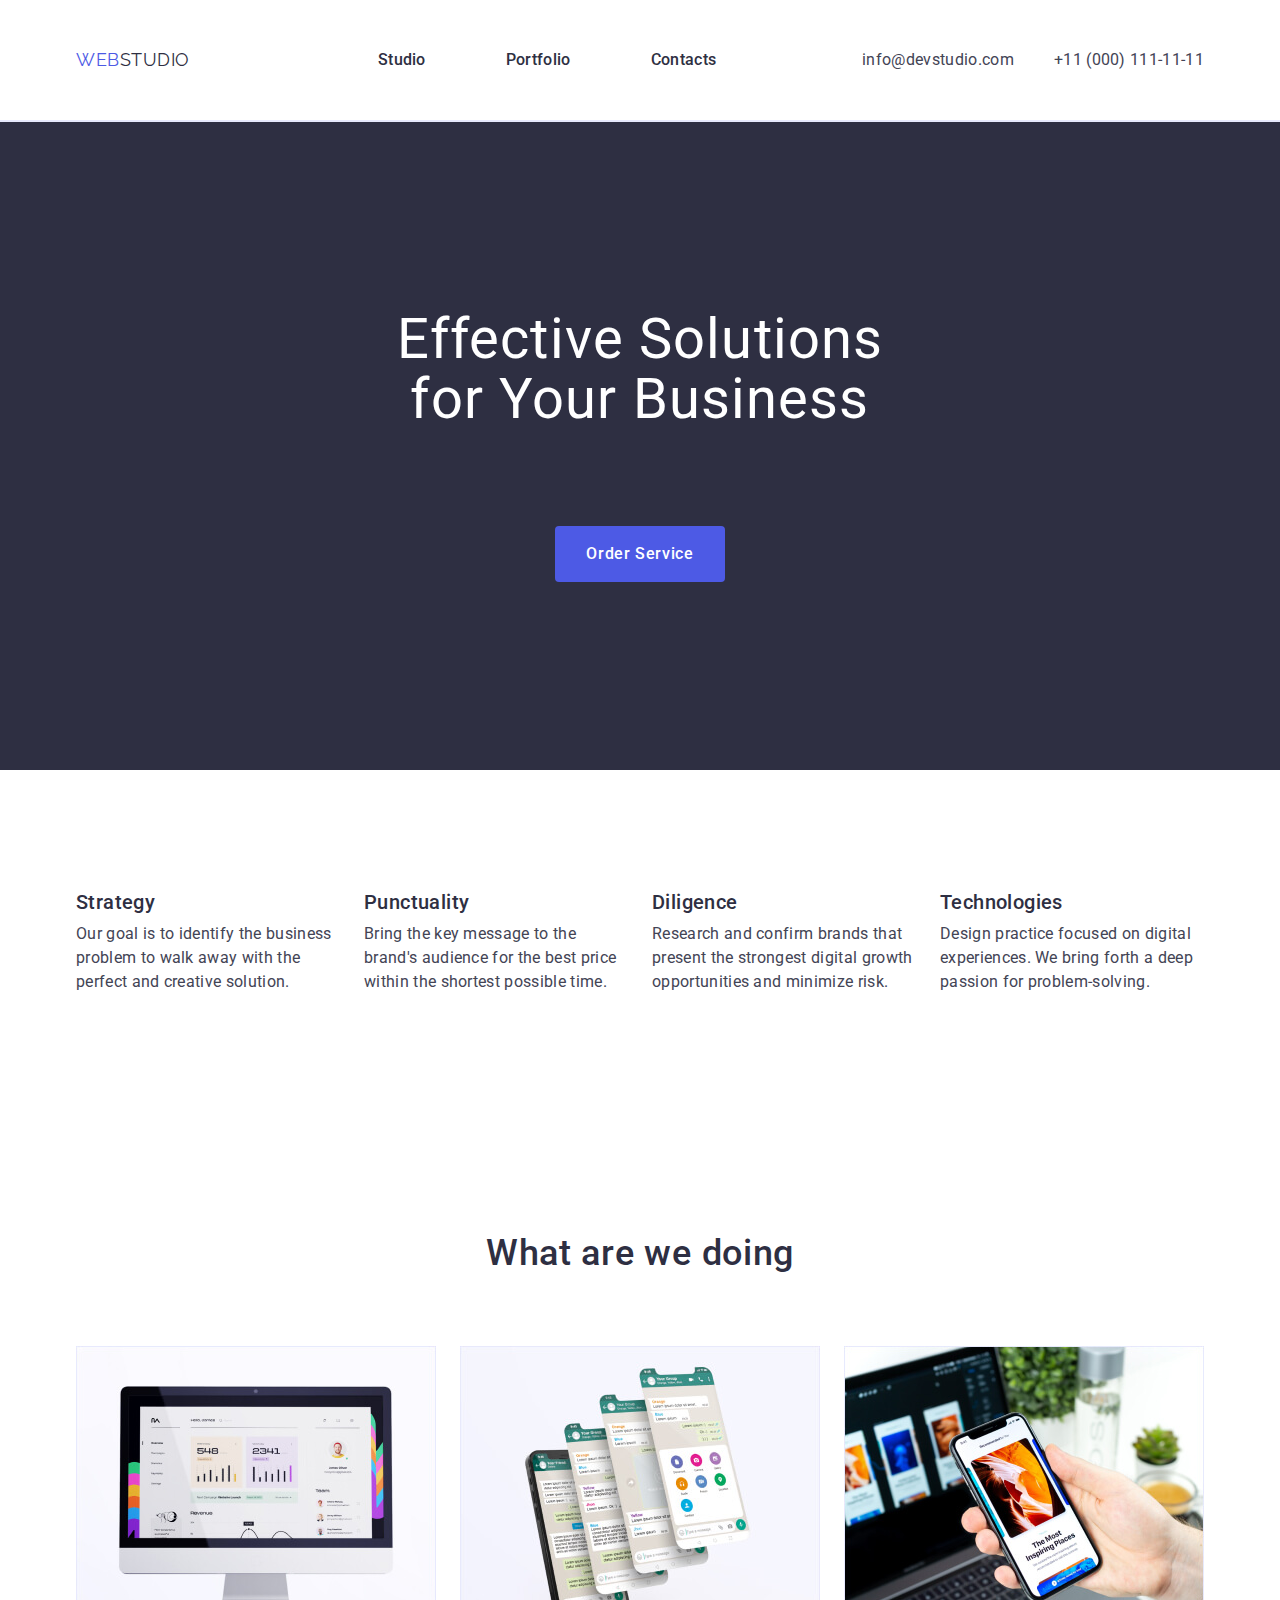
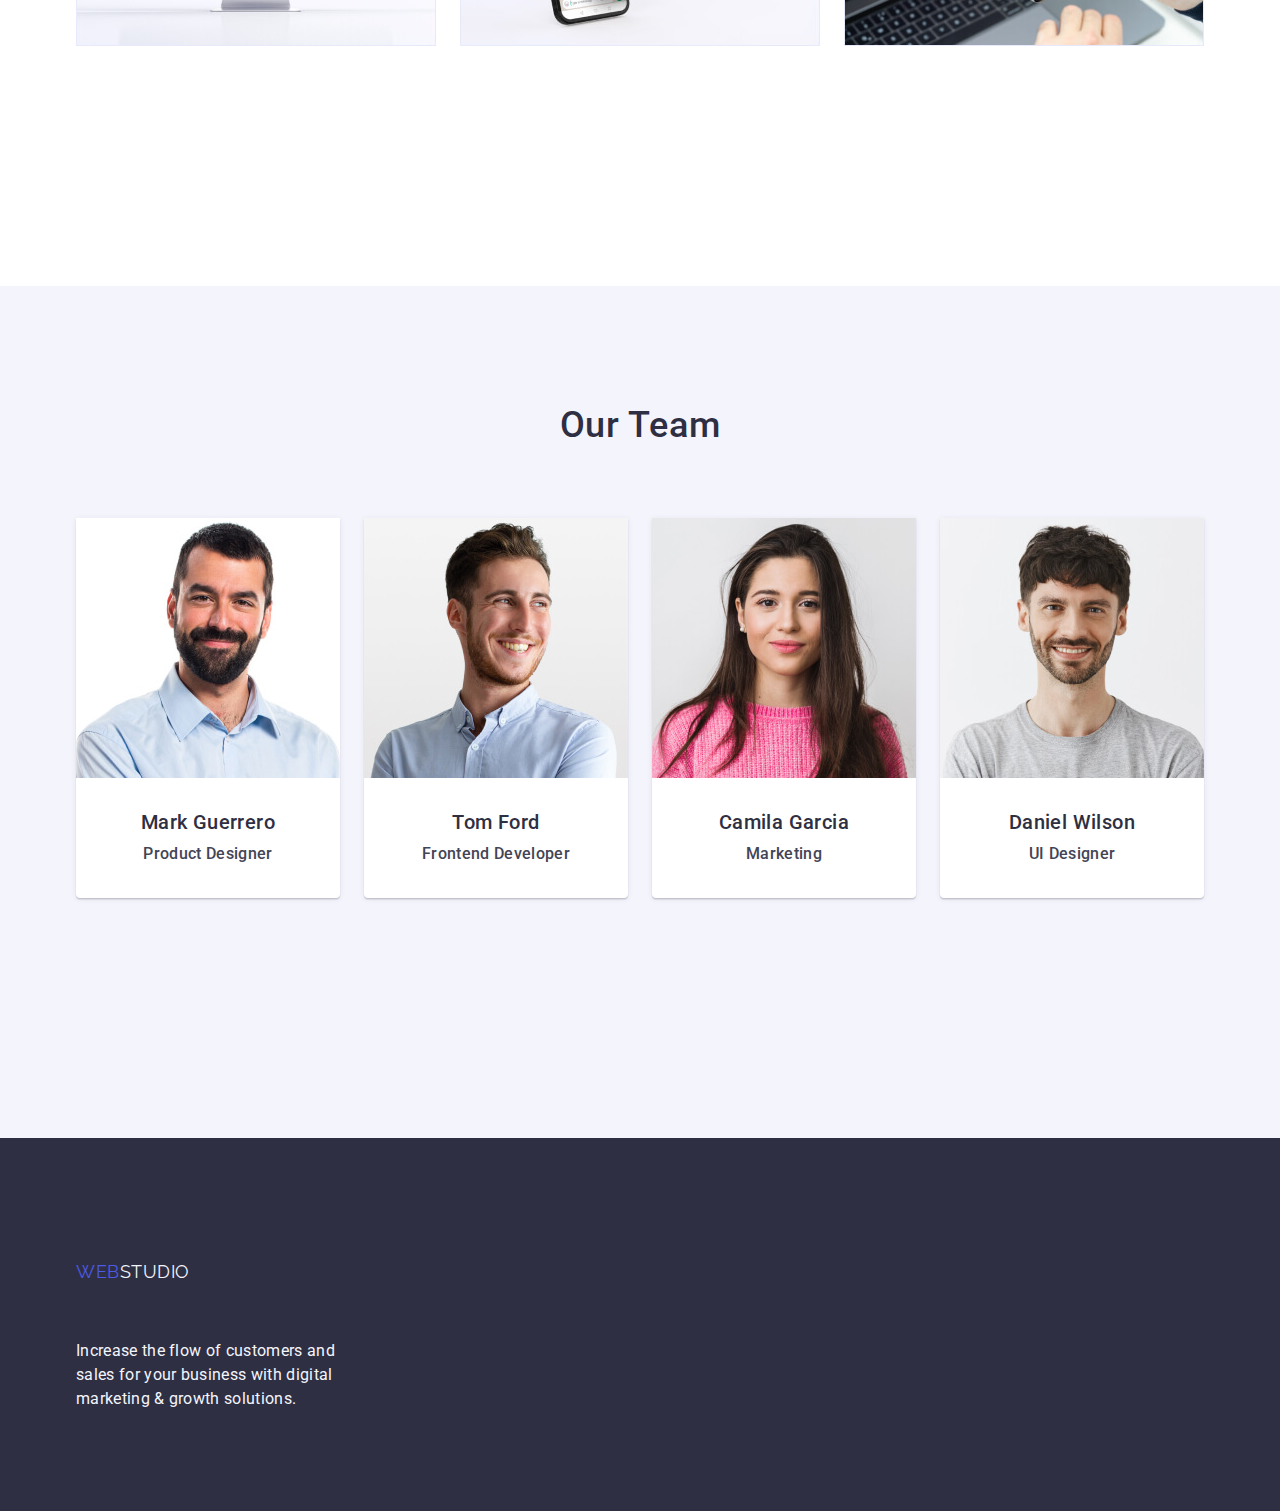
<file: index.html>
<!DOCTYPE html>
<html lang="en">
  <head>
    <meta charset="UTF-8" />
    <meta name="viewport" content="width=device-width, initial-scale=1.0" />
    <title>WebStudio</title>
    <link
      href="
https://cdn.jsdelivr.net/npm/modern-normalize@2.0.0/modern-normalize.min.css"
      rel="stylesheet"
    />

    <link rel="preconnect" href="https://fonts.googleapis.com" />
    <link rel="preconnect" href="https://fonts.gstatic.com" crossorigin />
    <link
      href="https://fonts.googleapis.com/css2?family=Raleway:wght@700&family=Roboto:wght@100;400;500;700&display=swap"
      rel="stylesheet"
    />

    <link rel="stylesheet" href="./css/styles.css" />
  </head>
  <body>
    <!-- Header section -->
    <header class="page-header">
      <div class="container header-conteiner">
        <nav class="header-nav">
          <a href="./index.html" class="logo link">
            Web<span class="logo-pat">Studio</span>
          </a>
          <ul class="nav list">
            <li class="header-nav-item">
              <a href="" class="link header-nav-link">Studio</a>
            </li>
            <li class="header-nav-item">
              <a class="link header-nav-link" href="./portfolio.html"
                >Portfolio</a
              >
            </li>
            <li class="header-nav-item">
              <a href="" class="link header-nav-link">Contacts</a>
            </li>
          </ul>
        </nav>
        <address class="address">
          <ul class="list address-list">
            <li class="address-item">
              <a class="link address-link" href="mailto:info@devstudio.com"
                >info@devstudio.com</a
              >
            </li>
            <li class="address-item">
              <a class="link address-link" href="tel:+110001111111"
                >+11 (000) 111-11-11</a
              >
            </li>
          </ul>
        </address>
      </div>
    </header>
    <main>
      <!-- Hero section -->
      <section class="hero">
        <div class="container container-hero">
          <h1 class="hero-title">
            Effective Solutions <br />
            for Your Business
          </h1>
          <button type="button" class="button hero-btn">Order Service</button>
        </div>
      </section>
      <!-- Hero Our principle -->
      <section class="section">
        <div class="container section-principles">
          <h2 class="visually-hidden">Our principles</h2>
          <ul class="principles-list list">
            <li class="principles-list-item">
              <h3 class="title">Strategy</h3>
              <p class="paragraph">
                Our goal is to identify the business problem to walk away with
                the perfect and creative solution.
              </p>
            </li>
            <li class="principles-list-item">
              <h3 class="title">Punctuality</h3>
              <p class="paragraph">
                Bring the key message to the brand's audience for the best price
                within the shortest possible time.
              </p>
            </li>
            <li class="principles-list-item">
              <h3 class="title">Diligence</h3>
              <p class="paragraph">
                Research and confirm brands that present the strongest digital
                growth opportunities and minimize risk.
              </p>
            </li>
            <li class="principles-list-item">
              <h3 class="title">Technologies</h3>
              <p class="paragraph">
                Design practice focused on digital experiences. We bring forth a
                deep passion for problem-solving.
              </p>
            </li>
          </ul>
        </div>
      </section>
      <!--  section What are we doing -->
      <section class="section-about-us">
        <div class="container container-section-about-us">
          <h2 class="section-title">What are we doing</h2>
          <ul class="list about-us-list">
            <li class="about-us-item">
              <img
                src="./images/images1.jpg"
                alt="Monitor screen"
                width="360"
              />
            </li>
            <li class="about-us-item">
              <img src="./images/images2.jpg" alt="Phone display" width="360" />
            </li>
            <li class="about-us-item">
              <img
                src="./images/images3.jpg"
                alt="Laptop and phone in hands"
                width="360"
              />
            </li>
          </ul>
        </div>
      </section>
      <!--  section Our Team -->
      <section class="about-us-team">
        <div class="container container-team">
          <h2 class="section-title">Our Team</h2>
          <ul class="list team">
            <li class="team-designer">
              <img
                src="./images/img1.jpg"
                alt="Young man with a beard"
                width="264"
              />
              <div class="wrap-team">
                <h3 class="title">Mark Guerrero</h3>
                <p class="post">Product Designer</p>
              </div>
            </li>
            <li class="team-designer">
              <img
                src="./images/img2.jpg"
                alt="A young, smiling man"
                width="264"
              />
              <div class="wrap-team">
                <h3 class="title">Tom Ford</h3>
                <p class="post">Frontend Developer</p>
              </div>
            </li>
            <li class="team-designer">
              <img
                src="./images/img3.jpg"
                alt="Young girl with long hair"
                width="264"
              />
              <div class="wrap-team">
                <h3 class="title">Camila Garcia</h3>
                <p class="post">Marketing</p>
              </div>
            </li>
            <li class="team-designer">
              <img
                src="./images/img4.jpg"
                alt="A young, smiling man"
                width="264"
              />
              <div class="wrap-team">
                <h3 class="title">Daniel Wilson</h3>
                <p class="post">UI Designer</p>
              </div>
            </li>
          </ul>
        </div>
      </section>
    </main>
    <footer class="footer">
      <div class="container footer-content">
        <a href="./index.html" class="logo link logo-footer">
          Web<span class="logo-patfooter logo-footer">Studio</span>
        </a>
        <p class="text-footer">
          Increase the flow of customers and sales for your business with
          digital marketing & growth solutions.
        </p>
      </div>
    </footer>
  </body>
</html>
</file>
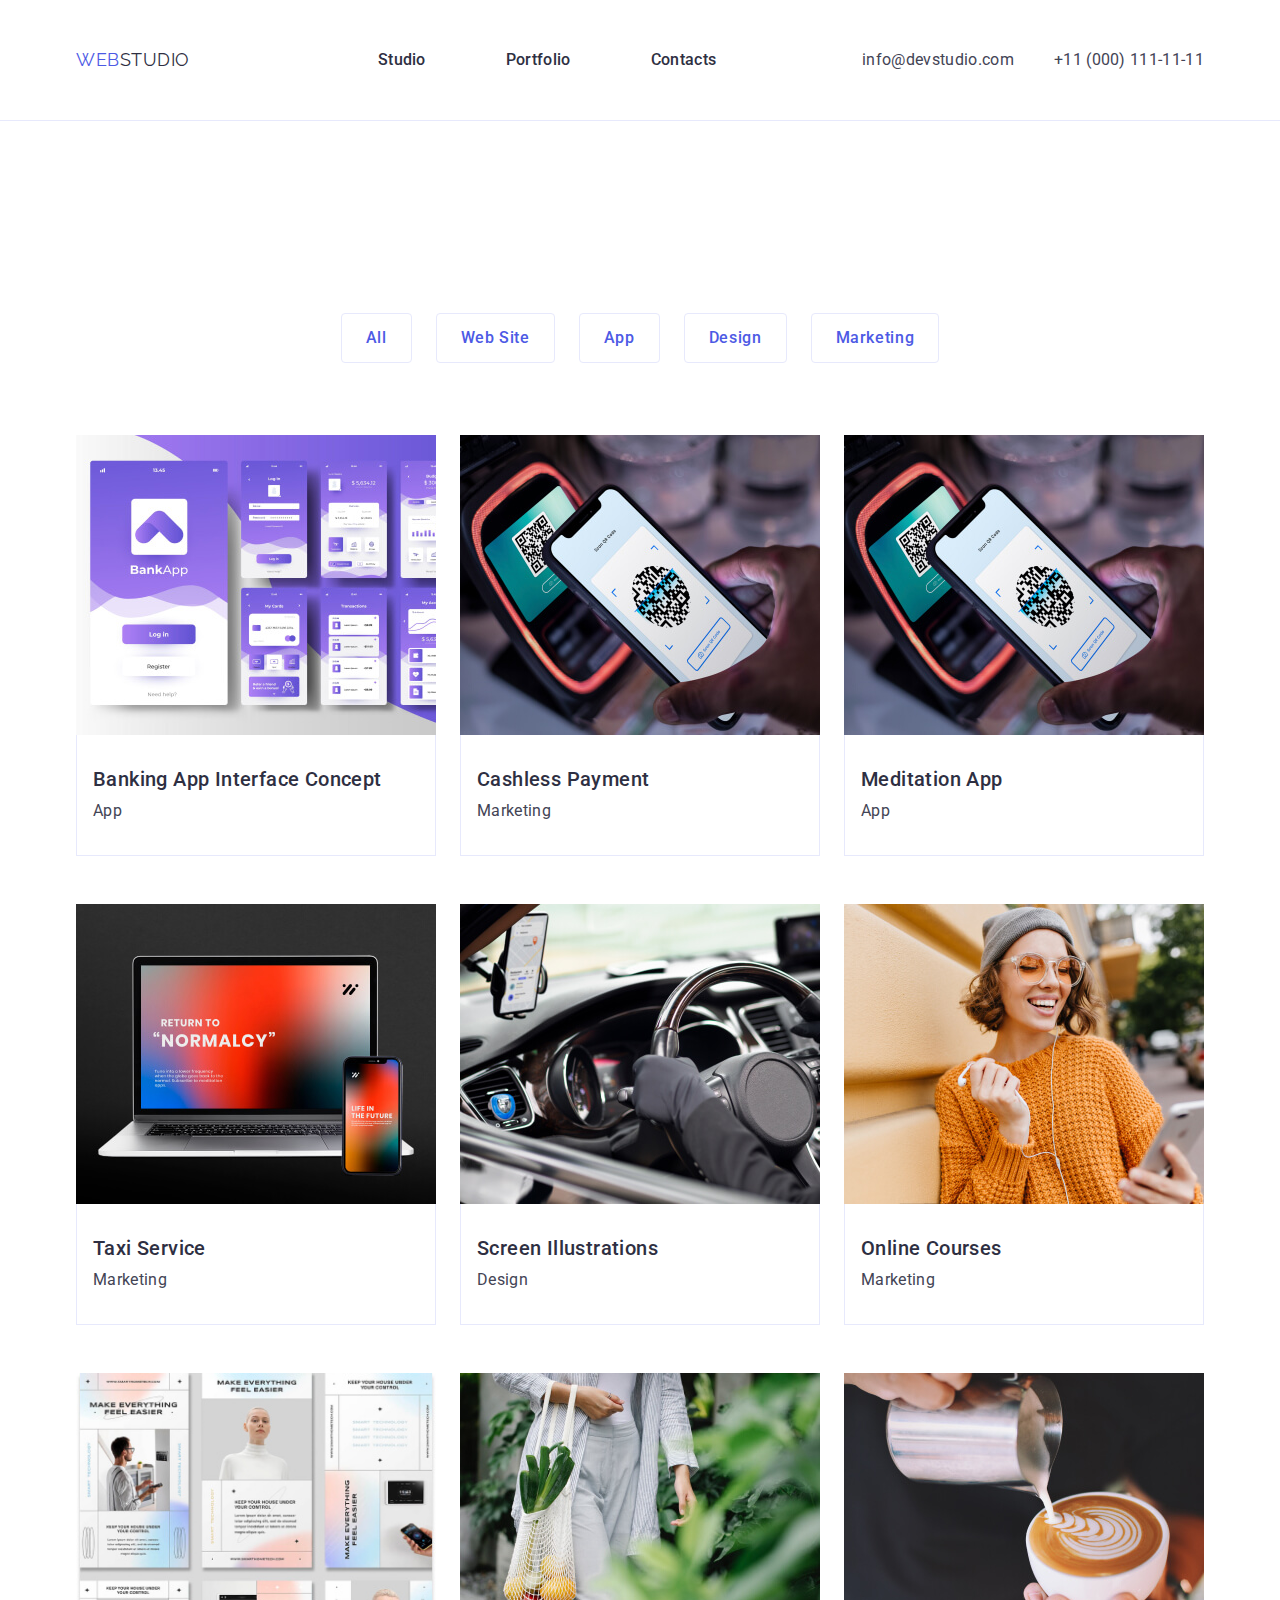
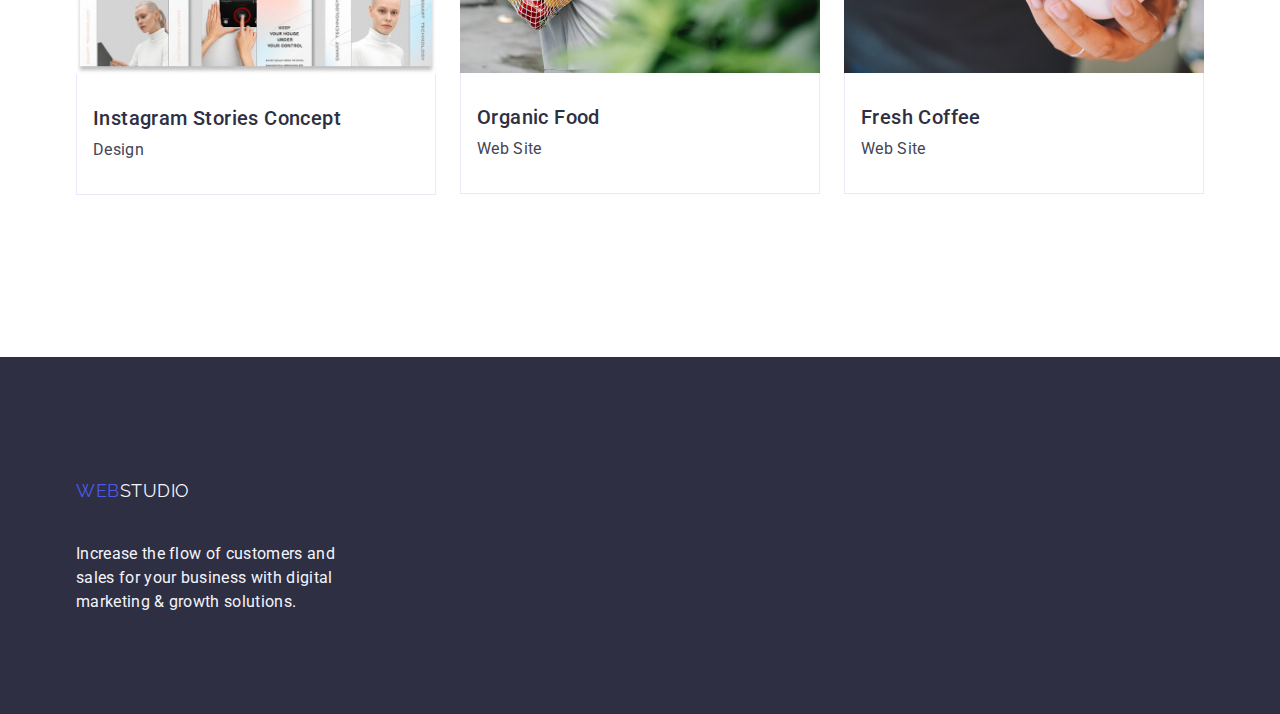
<file: portfolio.html>
<!DOCTYPE html>
<html lang="en">
  <head>
    <meta charset="UTF-8" />
    <meta name="viewport" content="width=device-width, initial-scale=1.0" />
    <title>WebStudio</title>
    <link
      href="
https://cdn.jsdelivr.net/npm/modern-normalize@2.0.0/modern-normalize.min.css"
      rel="stylesheet"
    />

    <link rel="preconnect" href="https://fonts.googleapis.com" />
    <link rel="preconnect" href="https://fonts.gstatic.com" crossorigin />
    <link
      href="https://fonts.googleapis.com/css2?family=Raleway:wght@700&family=Roboto:wght@100;400;500;700&display=swap"
      rel="stylesheet"
    />

    <link rel="stylesheet" href="./css/styles.css" />
  </head>
  <body>
    <!-- Header section -->
    <header class="page-header">
      <div class="container header-conteiner">
        <nav class="header-nav">
          <a href="./index.html" class="logo link">
            Web<span class="logo-pat">Studio</span>
          </a>
          <ul class="nav list">
            <li class="header-nav-item">
              <a href="" class="link header-nav-link">Studio</a>
            </li>
            <li class="header-nav-item">
              <a class="link header-nav-link" href="./portfolio.html"
                >Portfolio</a
              >
            </li>
            <li class="header-nav-item">
              <a href="" class="link header-nav-link">Contacts</a>
            </li>
          </ul>
        </nav>
        <address class="address">
          <ul class="list address-list">
            <li class="address-item">
              <a class="link address-link" href="mailto:info@devstudio.com"
                >info@devstudio.com</a
              >
            </li>
            <li class="address-item">
              <a class="link address-link" href="tel:+110001111111"
                >+11 (000) 111-11-11</a
              >
            </li>
          </ul>
        </address>
      </div>
    </header>
    <main>
      <section class="main-portfolio">
        <div class="container container-portfolio">
          <h1 class="visually-hidden">App</h1>
          <ul class="list app-list">
            <li class="app-list-btn">
              <button type="button" class="portfolio-button">All</button>
            </li>
            <li class="app-list-btn">
              <button type="button" class="portfolio-button">Web Site</button>
            </li>
            <li class="app-list-btn">
              <button type="button" class="portfolio-button">App</button>
            </li>
            <li class="app-list-btn">
              <button type="button" class="portfolio-button">Design</button>
            </li>
            <li class="app-list-btn">
              <button type="button" class="portfolio-button">Marketing</button>
            </li>
          </ul>
          <ul class="list gallery">
            <li class="gallery-item">
              <a class="link">
                <img
                  src="./images/img5.jpg"
                  alt="Purple Banking Interface"
                  width="360"
                />
                <div class="gallery-content">
                  <h2 class="title">Banking App Interface Concept</h2>
                  <p class="paragraph">App</p>
                </div>
              </a>
            </li>
            <li class="gallery-item">
              <a class="link">
                <img
                  src="./images/img6.jpg"
                  alt="The phone reads qr cod"
                  width="360"
                />
                <div class="gallery-content">
                  <h2 class="title">Cashless Payment</h2>
                  <p class="paragraph">Marketing</p>
                </div>
              </a>
            </li>
            <li class="gallery-item">
              <a class="link">
                <img src="./images/img6.jpg" alt="Laptop monitor" width="360" />

                <div class="gallery-content">
                  <h2 class="title">Meditation App</h2>
                  <p class="paragraph">App</p>
                </div>
              </a>
            </li>
            <li class="gallery-item">
              <a class="link">
                <img
                  src="./images/img7.jpg"
                  alt="Phone in the car"
                  width="360"
                />
                <div class="gallery-content">
                  <h2 class="title">Taxi Service</h2>
                  <p class="paragraph">Marketing</p>
                </div>
              </a>
            </li>
            <li class="gallery-item">
              <a class="link">
                <img
                  src="./images/img8.jpg"
                  alt="moons on the screen"
                  width="360"
                />
                <div class="gallery-content">
                  <h2 class="title">Screen Illustrations</h2>
                  <p class="paragraph">Design</p>
                </div>
              </a>
            </li>
            <li class="gallery-item">
              <a class="link">
                <img
                  src="./images/img9.jpg"
                  alt="girl listening to music"
                  width="360"
                />
                <div class="gallery-content">
                  <h2 class="title">Online Courses</h2>
                  <p class="paragraph">Marketing</p>
                </div>
              </a>
            </li>
            <li class="gallery-item">
              <a class="link">
                <img
                  src="./images/img10.jpg"
                  alt="Instagram Stories Concept"
                  width="360"
                />
                <div class="gallery-content">
                  <h2 class="title">Instagram Stories Concept</h2>
                  <p class="paragraph">Design</p>
                </div>
              </a>
            </li>
            <li class="gallery-item">
              <a class="link">
                <img
                  src="./images/img11.jpg"
                  alt="vegetables in a bag"
                  width="360"
                />
                <div class="gallery-content">
                  <h2 class="title">Organic Food</h2>
                  <p class="paragraph">Web Site</p>
                </div>
              </a>
            </li>
            <li class="gallery-item">
              <a class="link">
                <img
                  src="./images/img12.jpg"
                  alt="waiter preparing coffee"
                  width="360"
                />
                <div class="gallery-content">
                  <h2 class="title">Fresh Coffee</h2>
                  <p class="paragraph">Web Site</p>
                </div>
              </a>
            </li>
          </ul>
        </div>
      </section>
    </main>
    <footer class="footer">
      <div class="container footer-content">
        <a href="./index.html" class="logo link">
          Web<span class="logo-patfooter logo-footer">Studio</span>
        </a>
        <p class="text-footer">
          Increase the flow of customers and sales for your business with
          digital marketing & growth solutions.
        </p>
      </div>
    </footer>
  </body>
</html>
</file>
<file: css/styles.css>
/*main color 434455  */
/*title 4D5AE5 2E2F42 */
/*secondary color weit FFFFFF*/
/*accent color Iris 4D5AE5 2E2F42 #F4F4FD*/
/*Name: Body;
font-family: Roboto;
font-size: 16px;
font-weight: 400;
line-height: 24px;
letter-spacing: 0.02em;
text-align: left;
*/
/* ================ VARIABLES ================ */
:root {
  --primary-text-color: #434455;
  --hero-tatle-color: #ffffff;
  --title-text-color: #2e2f42;
  --accent-color: #4d5ae5;
  --background-color: #f4f4fd;
}
body {
  color: var(--primary-text-color);
  background-color: var(--hero-tatle-color);
  font-family: 'Roboto', sans-serif;
  font-size: 16px;
  font-weight: 400;
  line-height: 1.11;
  letter-spacing: 0.72px;
}
/*Скидываем настройки брузера*/
/* ================ COMMON ================ */
h1,
h2,
h3,
h4,
p {
  margin-top: 0;
  margin-bottom: 0;
}

ul,
ol {
  margin-top: 0;
  margin-bottom: 0;
  padding-left: 0;
}
/* чистка нижнего отступа в картинках */
img {
  display: block;
}
.list {
  list-style-type: none;
} /*у класса list уберет маркеры в списке*/
.link {
  text-decoration: none;
}
button {
  cursor: pointer;
}
/* скрытие заголовка  */

.visually-hidden {
  position: absolute;
  width: 1px;
  height: 1px;
  margin: -1px;
  border: 0;
  padding: 0;

  white-space: nowrap;
  clip-path: inset(100%);
  clip: rect(0 0 0 0);
  overflow: hidden;
}
.container {
  /*outline: 2px solid magenta;*/

  width: 1158px;
  padding-left: 15px;
  padding-right: 15px;
  margin: 0 auto;
}
/* ================ HEADER ================ */

.logo {
  display: block;
  color: var(--accent-color);
  font-family: 'Raleway', sans-serif;
  font-size: 18px;
  font-style: normal;
  letter-spacing: 0.54px;
  line-height: 1.16;
  text-transform: uppercase;
  margin-right: 76px;
  padding-top: 24px;
  padding-bottom: 24px;
}
.logo-pat {
  color: var(--title-text-color);
}
.logo-patfooter {
  color: #f4f4fd;
}

/*sate nav*/
.page-header {
  display: flex;
  border-bottom: 1px solid #e7e9fc;
}
.header-nav {
  display: flex;
  align-items: center;
  gap: 40px;
}
.header-conteiner {
  display: flex;
}
.nav {
  display: flex;
  align-items: center;
  margin-left: 72px;
  padding-top: 24px;
  padding-bottom: 24px;
  color: var(--primary-color);
  font-size: 16px;
  font-weight: 500;
  line-height: 1.5;
  letter-spacing: 0.32px;
  gap: 40px;
}

.header-nav-item {
  display: flex;
  align-items: center;
  margin-right: 80px;
}

.header-nav-item:not(:last-child) {
  margin-right: 40px;
}
.header-nav-link {
  color: var(--title-text-color);
  line-height: 1.5;
  letter-spacing: 0.02em;
  font-weight: 500;
  padding-top: 24px;
  padding-bottom: 24px;
}
.address .address-link:hover,
.address .address-link:focus {
  color: #404bbf;
}
.header-nav .header-nav-link:hover,
.header-nav .header-nav-link:focus {
  color: #404bbf;
}

.header-nav .current {
  color: var(--accent-color);
}

.address {
  display: flex;
  align-items: center;
  margin-left: auto;
  font-style: normal;
  color: var(--primary-text-color);
  text-transform: lowercase;
}
.address-list {
  display: flex;
  align-items: center;
  gap: 40px;
}
.address-link {
  line-height: 1.5;
  letter-spacing: 0.02em;
  color: var(--primary-text-color);
}
.address-item {
}
.address-item:last-child {
  margin-right: 0px;
}
.address-link:hover,
.address-link:focus {
  color: #404bbf;
}

/* ================ HERO ================ */
.hero {
  display: block;
  padding-top: 188px;
  padding-bottom: 188px;
  text-align: center;
  background-color: #2e2f42;
  border-top: 1px solid #e7e9fc;
}
.container-hero {
  display: block;
}
.hero-title {
  max-width: 496px;
  padding-bottom: 48px;
  margin: 0 auto;
  color: var(--hero-tatle-color);
  font-size: 56px;
  font-weight: 400;
  letter-spacing: 0.02em;
  line-height: 1.07;
  text-align: center;
  margin-bottom: 48px;
}

.hero-btn {
  display: block;
  border: none;
  border-radius: 4px;

  min-width: 169px;
  padding: 16px 31px;
  border: transparent;

  height: 56px;
  margin: 0 auto;
}
/* sektion*/
.section {
  padding-top: 120px;
  padding-bottom: 120px;
}

.section-title {
  color: var(--title-text-color);
  font-size: 36px;
  font-weight: 500;
  text-align: center;
  letter-spacing: 0.02em;
  line-height: 1.11;
  padding-top: 0px;
  margin-bottom: 72px;
}
/* Our principles*/
.section-principles {
}
.principles-list {
  display: flex;
  flex-wrap: wrap;
  justify-content: space-between;
  gap: 24px;
}

.principles-list-item {
  width: calc(calc(100% - 24px * 3) / 4);
}

.principles-list .title {
  color: var(--title-text-color);
  font-size: 20px;
  font-weight: 500;
  line-height: 1.2;
  letter-spacing: 0.02em;
  margin-bottom: 8px;
}
.principles-list .paragraph {
  line-height: 1.5; /* 150% */
  letter-spacing: 0.32px;
}
/* What are we doing*/
.section-about-us {
  padding-top: 120px;
  padding-bottom: 120px;
  display: flex;
}
.container-section-about-us {
  display: block;
  margin-bottom: 120px;
}
.about-us-list {
  display: flex;
  flex-wrap: wrap;
}
.about-us-item {
  width: calc(calc(100% - 24px * 2) / 3);
}

.about-us-item:not(:last-child) {
  margin-right: 24px;
}
/* Our Team*/
.about-us-team {
  background-color: var(--background-color);
  padding-top: 120px;
  padding-bottom: 120px;
}
.team {
  display: block;
  flex-wrap: wrap;

  padding-top: 0px;
  padding-bottom: 0px;
}
.container-team {
  display: block;
}

.team {
  display: flex;

  padding-bottom: 120px;
}
.team-designer {
  display: block;
  background-color: var(--hero-tatle-color);
  text-align: center;
  margin-right: 24px;
  width: calc(calc(100% - 24px * 3) / 4);

  border-radius: 0px 0px 4px 4px;

  box-shadow: 0px 2px 1px 0px rgba(46, 47, 66, 0.08),
    0px 1px 1px 0px rgba(46, 47, 66, 0.16),
    0px 1px 6px 0px rgba(46, 47, 66, 0.08);
}

.team-designer:last-child {
  margin-right: 0px;
}

.team .title {
  color: var(--title-text-color);
  font-size: 20px;
  line-height: 1.2;
  letter-spacing: 0.4px;
  font-weight: 500;
  text-align: center;
  letter-spacing: 0.02em;
  margin-bottom: 8px;
  letter-spacing: 0.02em;
}

.team-designer .post {
  line-height: 1.5; /* 150% */
  letter-spacing: 0.32px;
  font-weight: 500;
}
.wrap-team {
  display: block;

  padding-top: 32px;
  padding-bottom: 32px;
}
/* button*/
.button {
  font-family: inherit;
  font-size: 16px;
  font-weight: 500;
  line-height: 1.5;
  letter-spacing: 0.64px;
  color: var(--hero-tatle-color);
  background-color: var(--accent-color);
  text-align: center;
  cursor: pointer;
}

/* footer*/

.footer {
  background-color: var(--title-text-color);
  padding: 100px 0px;
}
.footer-content {
  display: block;
}
.logo-footer {
  display: inline-block;
  align-items: center;
  margin-bottom: 16px;
}
.logo .footer-content {
  display: inline-block;
  margin-bottom: 16px;
}
.text-footer {
  letter-spacing: 0.02em;
  width: 264px;
  font-size: 16px;
  line-height: 1.5;
  /* 150% */
  letter-spacing: 0.32px;
  color: #f4f4fd;
}

/* ================ Portfolio ================ */
.main-portfolio {
  padding-top: 96px;
  padding-bottom: 120px;
}

.container-portfolio {
  padding-top: 96px;
  padding-bottom: 42px;
}
.app-list {
  display: flex;
  justify-content: center;
  gap: 24px;
  margin-bottom: 72px;
}

.app-list-btn {
}
.container-gallery {
  padding-top: 42px;
  padding-bottom: 120px;
}
.gallery {
  display: flex;
  flex-wrap: wrap;
  justify-content: center;
  row-gap: 48px;
  column-gap: 24px;
}
.gallery-item {
  width: calc((100% - 48px) / 3);
}

.gallery-content {
  padding: 32px 16px;
  border: 1px solid var(--cornflower, #e7e9fc);
  border-top: none;
}

.portfolio-button {
  color: var(--accent-color);

  background-color: var(--background-color);

  font-family: inherit;
  font-size: 16px;
  font-weight: 500;
  line-height: 1.5;
  letter-spacing: 0.04em;
  cursor: pointer;
  padding-top: 12px;
  padding-right: 24px;
  padding-bottom: 12px;
  padding-left: 24px;
  border: 1px solid #e7e9fc;
  border-radius: 4px;
  color: var(--accent-color);
  background-color: var(--secondary-color);
}

.portfolio-button:hover,
.portfolio-button:focus {
  color: #ffffff;
  background-color: #404bbf;
  border: 1px solid transparent;
  cursor: pointer;
}

.button:hover,
.button:focus {
  color: var(--hero-tatle-color);
  background-color: #404bbf;
}

.gallery-content .title {
  font-size: 20px;
  font-weight: 500;
  line-height: 1.2; /* 120% */
  letter-spacing: 0.4px;
  letter-spacing: 0.02em;
  color: var(--title-text-color);
  margin-bottom: 8px;
}
.gallery-content .paragraph {
  font-size: 16px;
  line-height: 1.5;
  letter-spacing: 0.02em;
  color: var(--primary-text-color);
}
</file>
